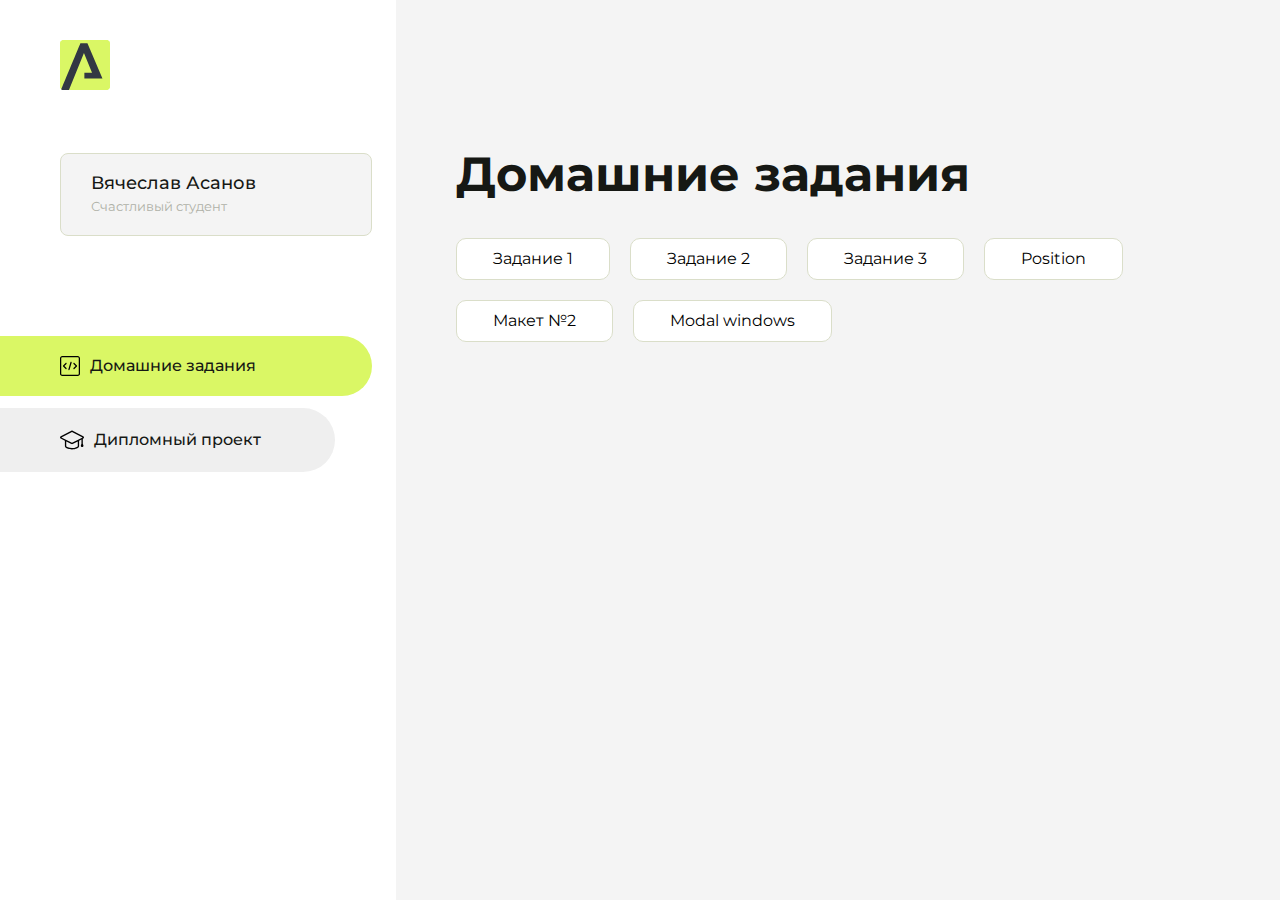
<file: index.html>
<!DOCTYPE html>
<html lang="en">

<head>
    <meta charset="UTF-8">
    <meta name="viewport" content="width=device-width, initial-scale=1.0">
    <title>Домашняя работа</title>
    <link rel="shortcut icon" href="src/logo.ico" type="image/x-icon">
    <link rel="preconnect" href="https://fonts.googleapis.com">
    <link rel="preconnect" href="https://fonts.gstatic.com" crossorigin>
    <link href="https://fonts.googleapis.com/css2?family=Montserrat:wght@400;500;700&family=Rubik:wght@500&display=swap"
        rel="stylesheet">
    <link rel="stylesheet" href="src/style.css">
</head>

<body id="body">
    <div class="overlay" id="overlay"></div>
    <div class="layout">
        <div class="burger" id="burger">
            <svg viewBox="0 0 24 24" fill="none" xmlns="http://www.w3.org/2000/svg">
                <g id="SVGRepo_bgCarrier" stroke-width="0"></g>
                <g id="SVGRepo_tracerCarrier" stroke-linecap="round" stroke-linejoin="round"></g>
                <g id="SVGRepo_iconCarrier">
                    <path d="M4 18L20 18" stroke="#DAF765" stroke-width="2" stroke-linecap="round"></path>
                    <path d="M4 12L20 12" stroke="#DAF765" stroke-width="2" stroke-linecap="round"></path>
                    <path d="M4 6L20 6" stroke="#DAF765" stroke-width="2" stroke-linecap="round"></path>
                </g>
            </svg>
        </div>
        <aside class="sidebar" id="sidebar">
            <div class="sidebar__inner">
                <div class="logo">
                    <svg width="50" height="50" viewBox="0 0 50 50" fill="none" xmlns="http://www.w3.org/2000/svg">
                        <g clip-path="url(#clip0_513_74730)">
                            <path
                                d="M46.17 -0.257004H3.83C1.57281 -0.257004 -0.257 1.57281 -0.257 3.83V46.17C-0.257 48.4272 1.57281 50.257 3.83 50.257H46.17C48.4272 50.257 50.257 48.4272 50.257 46.17V3.83C50.257 1.57281 48.4272 -0.257004 46.17 -0.257004Z"
                                fill="#DAF765" />
                            <path
                                d="M24.375 38.4H42.461L27.441 3.1585H20.4355C20.4355 3.1585 6.7895 35.881 1.1945 49.294C2.015 50.0275 3.0945 50.257 3.6945 50.257H8.8445L23.954 13.07L32.0465 32.8285H24.375V38.4Z"
                                fill="#323843" />
                        </g>
                        <defs>
                            <clipPath id="clip0_513_74730">
                                <rect width="50" height="50" fill="white" />
                            </clipPath>
                        </defs>
                    </svg>
                </div>
                <div class="sidebar__user">
                    <div class="sidebar__name">Вячеслав Асанов</div>
                    <div class="sidebar__text">Счастливый студент</div>
                </div>
                <div class="sidebar__tabs">
                    <div class="sidebar__item">
                        <button class="sidebar__button active" id="tasks">
                            <svg xmlns="http://www.w3.org/2000/svg" width="20" height="20" viewBox="0 0 20 20"
                                fill="none">
                                <g clip-path="url(#clip0_704_74543)">
                                    <path
                                        d="M17.7083 20H2.29167C1.0275 20 0 18.9725 0 17.7083V2.29167C0 1.0275 1.0275 0 2.29167 0H17.7083C18.9725 0 20 1.0275 20 2.29167V17.7083C20 18.9725 18.9725 20 17.7083 20ZM2.29167 1.25C1.7175 1.25 1.25 1.7175 1.25 2.29167V17.7083C1.25 18.2825 1.7175 18.75 2.29167 18.75H17.7083C18.2825 18.75 18.75 18.2825 18.75 17.7083V2.29167C18.75 1.7175 18.2825 1.25 17.7083 1.25H2.29167Z"
                                        fill="black" />
                                    <path
                                        d="M6.04167 13.125C5.88167 13.125 5.72167 13.0642 5.6 12.9417L3.1 10.4417C2.85583 10.1975 2.85583 9.80167 3.1 9.5575L5.6 7.0575C5.84417 6.81333 6.24 6.81333 6.48417 7.0575C6.72833 7.30167 6.72833 7.6975 6.48417 7.94167L4.42583 10L6.48417 12.0583C6.72833 12.3025 6.72833 12.6983 6.48417 12.9425C6.36167 13.0642 6.20167 13.125 6.04167 13.125Z"
                                        fill="black" />
                                    <path
                                        d="M8.95833 14.1667C8.9 14.1667 8.84 14.1583 8.78167 14.1417C8.45083 14.0442 8.26083 13.6967 8.35833 13.3658L10.4417 6.28251C10.5392 5.95084 10.8892 5.76417 11.2175 5.85917C11.5483 5.95667 11.7383 6.30417 11.6408 6.63501L9.5575 13.7183C9.47833 13.9908 9.22833 14.1667 8.95833 14.1667Z"
                                        fill="black" />
                                    <path
                                        d="M13.9583 13.125C13.7983 13.125 13.6383 13.0642 13.5167 12.9417C13.2725 12.6975 13.2725 12.3017 13.5167 12.0575L15.575 9.99916L13.5167 7.94083C13.2725 7.69666 13.2725 7.30083 13.5167 7.05666C13.7608 6.81249 14.1567 6.81249 14.4008 7.05666L16.9008 9.55666C17.145 9.80083 17.145 10.1967 16.9008 10.4408L14.4008 12.9408C14.2783 13.0642 14.1183 13.125 13.9583 13.125Z"
                                        fill="black" />
                                </g>
                                <defs>
                                    <clipPath id="clip0_704_74543">
                                        <rect width="20" height="20" fill="white" />
                                    </clipPath>
                                </defs>
                            </svg>
                            <span>Домашние задания</span></button>
                    </div>
                    <div class="sidebar__item">
                        <button class="sidebar__button" id="diplom">
                            <svg xmlns="http://www.w3.org/2000/svg" width="24" height="24" viewBox="0 0 24 24"
                                fill="none">
                                <g clip-path="url(#clip0_704_74553)">
                                    <path
                                        d="M23.2628 10.5971C23.7176 10.365 24 9.90375 24 9.39337C24 8.883 23.7176 8.42175 23.2628 8.18962L12.6135 2.75362C12.2291 2.55824 11.7705 2.55787 11.3854 2.75399L0.736875 8.19C0.282375 8.42175 0 8.883 0 9.39337C0 9.90375 0.282375 10.365 0.736875 10.5971L4.89038 12.7177V18.2074C4.89038 19.8154 8.412 21.393 12 21.393C15.5884 21.393 19.1096 19.815 19.1096 18.2074V12.7174L21.4609 11.517V15.8017L20.901 17.2305C20.7409 17.6389 20.7934 18.0994 21.0405 18.4616C21.2876 18.8246 21.6979 19.041 22.1366 19.041C22.5754 19.041 22.9852 18.8246 23.2324 18.462C23.4795 18.099 23.532 17.6385 23.3719 17.2301L22.8124 15.8021V10.827L23.2628 10.5971ZM17.7623 18.1721C17.6198 18.6375 15.3491 20.0419 12 20.0419C8.65088 20.0419 6.38025 18.6375 6.2415 18.2074V12.3037L6.23887 12.3019C6.23812 12.057 6.1065 11.8207 5.87325 11.7019L1.3515 9.39337L12 3.95737L22.6489 9.39337L12 14.8294L5.87325 11.7019C5.54063 11.5331 4.6695 11.6674 4.5 12C4.33012 12.3322 4.55813 12.5479 4.89038 12.7177L11.3857 16.0331C11.5781 16.1314 11.7889 16.1805 12 16.1805C12.2107 16.1805 12.4222 16.1314 12.6146 16.0331L17.7593 13.407L17.7623 18.1721Z"
                                        fill="black" />
                                </g>
                                <defs>
                                    <clipPath id="clip0_704_74553">
                                        <rect width="24" height="24" fill="white" />
                                    </clipPath>
                                </defs>
                            </svg>
                            <span>Дипломный проект</span></button>
                    </div>
                </div>
            </div>

        </aside>
        <div class="content">
            <div class="container">
                <div class="content__block" id="tasksBlock">
                    <div class="content__title">Домашние задания</div>
                    <ul class="content__list">
                        <li class="content__list-item">
                            <a href="./1-st-task/1-st-task.html">Задание 1</a>
                        </li>
                        <li class="content__list-item">
                            <a href="./2-nd-task/2-nd-task.html">Задание 2</a>
                        </li>
                        <li class="content__list-item">
                            <a href="./3-rd-task/3-rd-task.html">Задание 3</a>
                        </li>
                        <li class="content__list-item">
                            <a href="./5-th-task/5-th-task.html">Position</a>
                        </li>
                        <li class="content__list-item">
                            <a href="./6-th-task/6-th-task.html">Макет №2</a>
                        </li>
                         <li class="content__list-item">
                            <a href="./7-th-task/7-th-task.html">Modal windows</a>
                        </li>
                    </ul>
                </div>
                <div class="content__block hidden" id="diplomBlock">
                    <div class="content__title">Дипломный проект</div>
                    <div class="content__list-diplom">
                        <a href="ПАПКА-С-НОМЕРОМ-УРОКА">Ссылка на ДЗ</a>
                    </div>
                    <div class="content__decor">
                        <div class="content__decor-text">Давай проверим, чему ты научился!</div>
                        <div class="content__decor-img">
                            <img src="src/decor.png" alt="decor">
                        </div>
                    </div>
                </div>
            </div>
        </div>
    </div>
    <script src="src/index.js"></script>
</body>

</html>
</file>
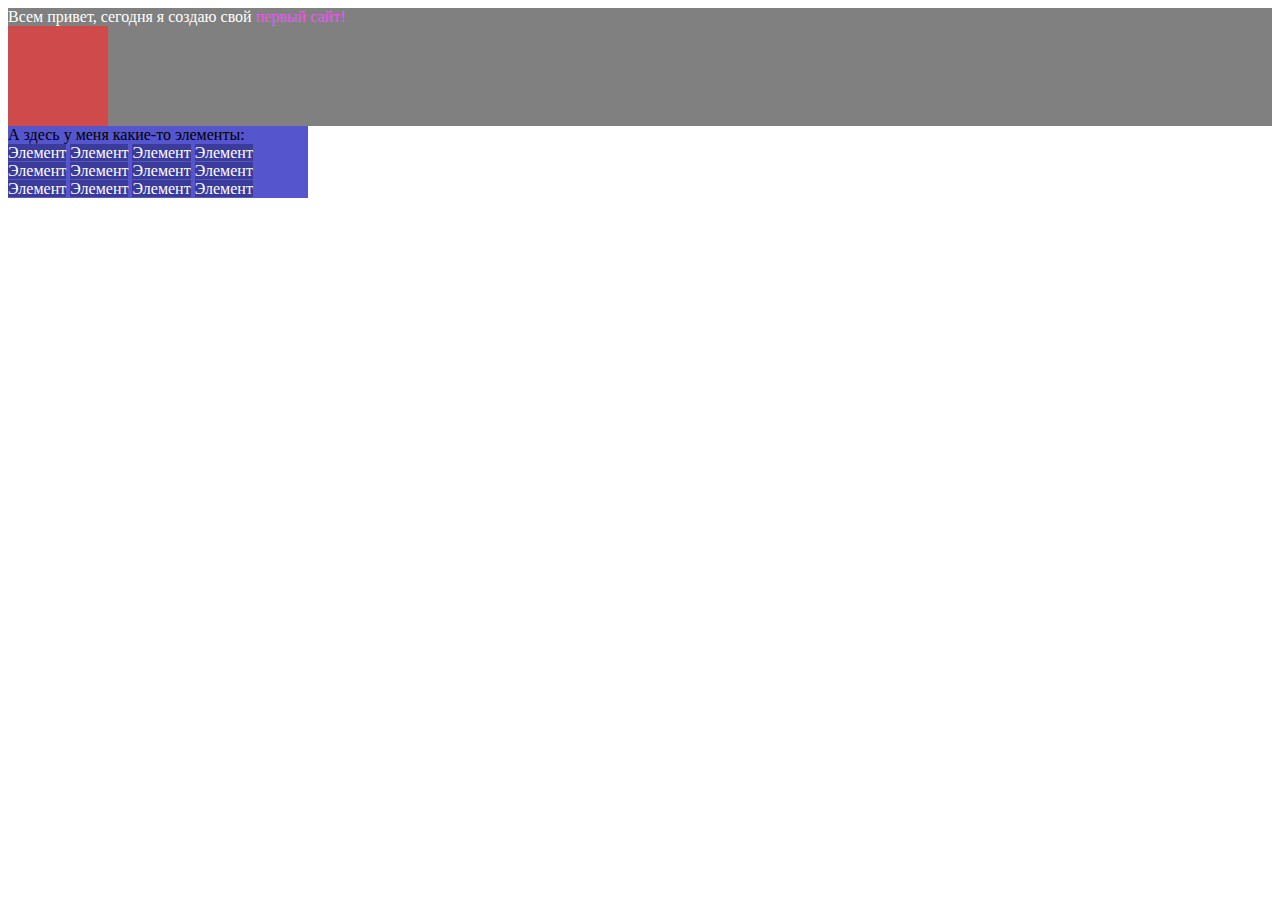
<file: 1-st-task.html>
<!DOCTYPE html>
<html lang="ru">

<head>
    <meta charset="UTF-8">
    <meta name="viewport" content="width=device-width, initial-scale=1.0">    
    <title>1st task</title>
    <link rel="shortcut icon" href="src/icons1.png" type="image/x-icon">
    <style>
        .gray-block {
            background: gray;
            color: white;
        }

        .blue-block {
            width: 300px;
            background: rgb(85, 85, 206);
        }

        .purpule-text {
            color: rgb(240, 85, 240);
        }

        .red-square {
            width: 100px;
            height: 100px;
            background: rgb(207, 74, 74);
        }
        .element-background{
            background: rgb(59, 59, 155);
            color:white;
        }

        
    </style>
</head>

<body>
    <div class="gray-block">
        Всем привет, сегодня я создаю свой <span class="purpule-text">первый сайт!</span>
        <div class="red-square"></div>
    </div>
    <div class="blue-block">
        А здесь у меня какие-то элементы:
       <div>
            <span class="element-background">Элемент</span>
            <span class="element-background">Элемент</span>
            <span class="element-background">Элемент</span>
            <span class="element-background">Элемент</span>
            <span class="element-background">Элемент</span>
            <span class="element-background">Элемент</span>
            <span class="element-background">Элемент</span>
            <span class="element-background">Элемент</span>
            <span class="element-background">Элемент</span>
            <span class="element-background">Элемент</span>
            <span class="element-background">Элемент</span>
            <span class="element-background">Элемент</span>
        </div> 
        
    </div>
</body>
</html>
</file>
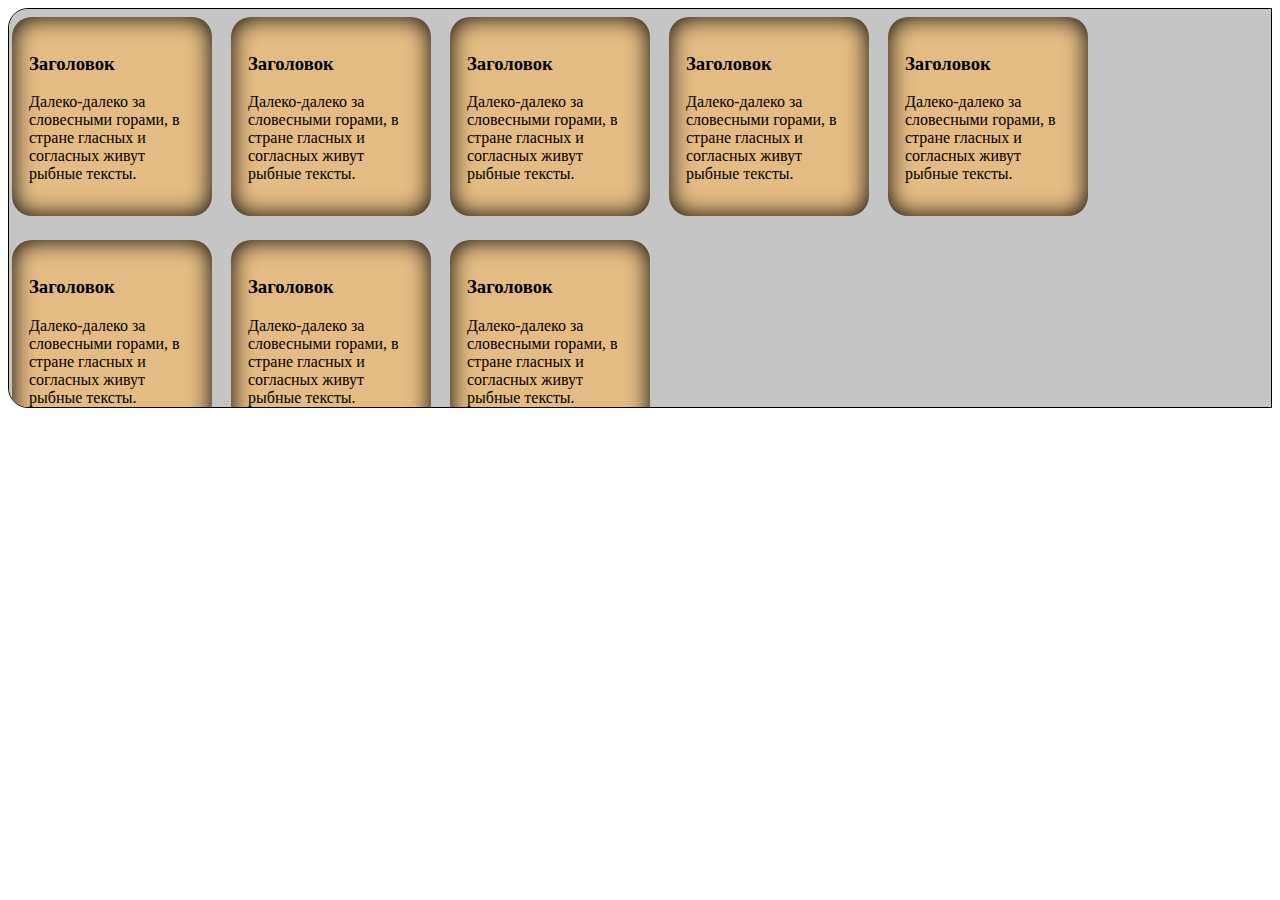
<file: 3-rd-task.html>
<!DOCTYPE html>
<html lang="ru">

<head>
    <meta charset="UTF-8">
    <meta name="viewport" content="width=device-width, initial-scale=1.0">
    <title>3rd task</title>    
    <link rel="stylesheet" href="3-rd-task/style.css">
    <link rel="shortcut icon" href="src/icons3.png" type="image/x-icon">
</head>
<main>
    <article>
        <h3>Заголовок</h3>
        <p>Далеко-далеко за словесными горами, в стране гласных и согласных живут рыбные тексты.</p>
    </article>
    <article>
        <h3>Заголовок</h3>
        <p>Далеко-далеко за словесными горами, в стране гласных и согласных живут рыбные тексты.</p>
    </article>
    <article>
        <h3>Заголовок</h3>
        <p>Далеко-далеко за словесными горами, в стране гласных и согласных живут рыбные тексты.</p>
    </article>
    <article>
        <h3>Заголовок</h3>
        <p>Далеко-далеко за словесными горами, в стране гласных и согласных живут рыбные тексты.</p>
    </article>
    <article>
        <h3>Заголовок</h3>
        <p>Далеко-далеко за словесными горами, в стране гласных и согласных живут рыбные тексты.</p>
    </article>
    <article>
        <h3>Заголовок</h3>
        <p>Далеко-далеко за словесными горами, в стране гласных и согласных живут рыбные тексты.</p>
    </article>
    <article>
        <h3>Заголовок</h3>
        <p>Далеко-далеко за словесными горами, в стране гласных и согласных живут рыбные тексты.</p>
    </article>
    <article>
        <h3>Заголовок</h3>
        <p>Далеко-далеко за словесными горами, в стране гласных и согласных живут рыбные тексты.</p>
    </article>
</main>

</html>
</file>
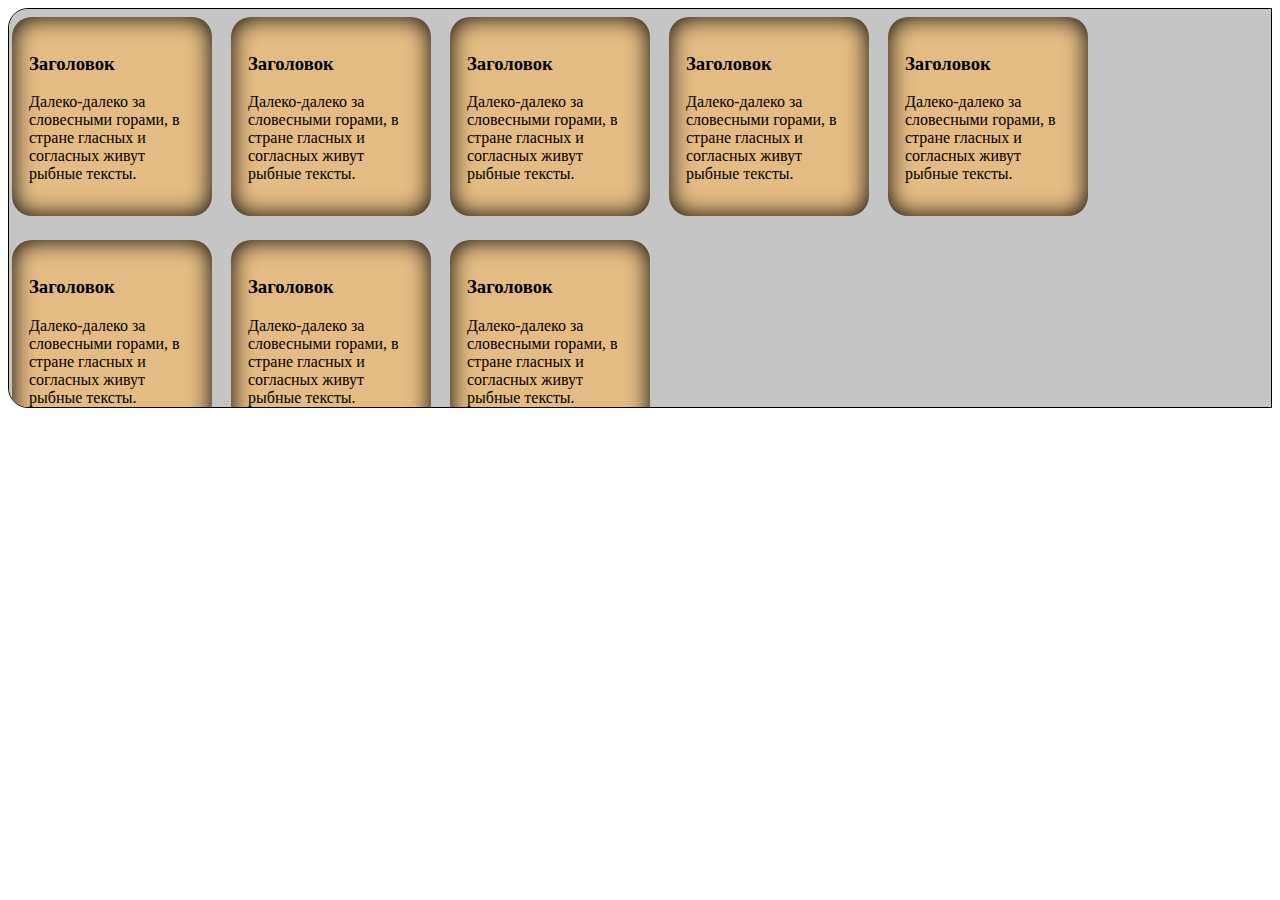
<file: 3rd-task.html>
<!DOCTYPE html>
<html lang="ru">

<head>
    <meta charset="UTF-8">
    <meta name="viewport" content="width=device-width, initial-scale=1.0">
    <title>3rd task</title>    
    <link rel="stylesheet" href="src/style-3rd-task.css">
    <link rel="shortcut icon" href="src/icons3.png" type="image/x-icon">
</head>
<main>
    <article>
        <h3>Заголовок</h3>
        <p>Далеко-далеко за словесными горами, в стране гласных и согласных живут рыбные тексты.</p>
    </article>
    <article>
        <h3>Заголовок</h3>
        <p>Далеко-далеко за словесными горами, в стране гласных и согласных живут рыбные тексты.</p>
    </article>
    <article>
        <h3>Заголовок</h3>
        <p>Далеко-далеко за словесными горами, в стране гласных и согласных живут рыбные тексты.</p>
    </article>
    <article>
        <h3>Заголовок</h3>
        <p>Далеко-далеко за словесными горами, в стране гласных и согласных живут рыбные тексты.</p>
    </article>
    <article>
        <h3>Заголовок</h3>
        <p>Далеко-далеко за словесными горами, в стране гласных и согласных живут рыбные тексты.</p>
    </article>
    <article>
        <h3>Заголовок</h3>
        <p>Далеко-далеко за словесными горами, в стране гласных и согласных живут рыбные тексты.</p>
    </article>
    <article>
        <h3>Заголовок</h3>
        <p>Далеко-далеко за словесными горами, в стране гласных и согласных живут рыбные тексты.</p>
    </article>
    <article>
        <h3>Заголовок</h3>
        <p>Далеко-далеко за словесными горами, в стране гласных и согласных живут рыбные тексты.</p>
    </article>
</main>

</html>
</file>
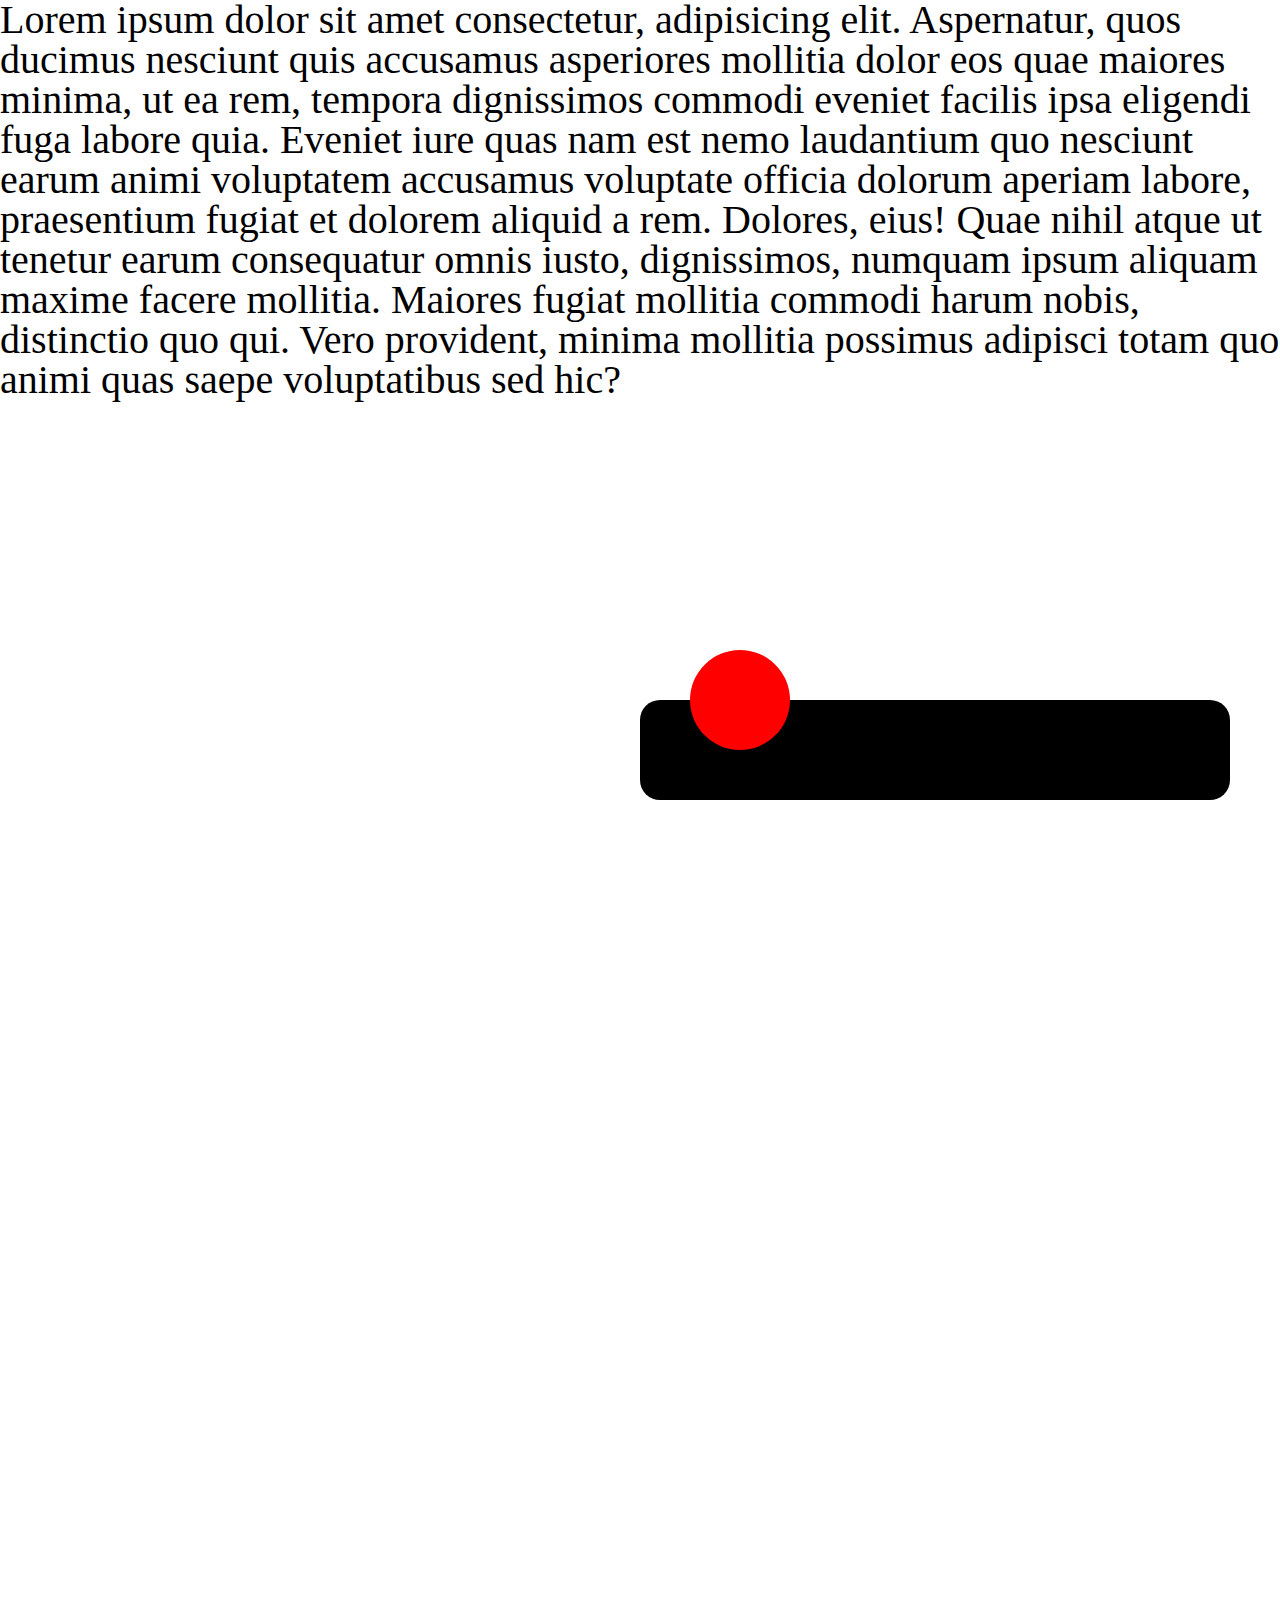
<file: 5-th-task.html>
<!DOCTYPE html>
<html lang="ru">

<head>
    <meta charset="UTF-8">
    <meta name="viewport" content="width=device-width, initial-scale=1.0">
    <title>Position Task</title>
    <link href="src/reset.css" rel="stylesheet">
    <link href="5-th-task/style.css" rel="stylesheet">
    <link rel="shortcut icon" href="src/icons5.png" type="image/x-icon">
</head>

<body>
    <div class="text">
        Lorem ipsum dolor sit amet consectetur, adipisicing elit. Aspernatur, quos ducimus nesciunt quis accusamus
        asperiores mollitia dolor eos quae maiores minima, ut ea rem, tempora dignissimos commodi eveniet facilis ipsa
        eligendi fuga labore quia. Eveniet iure quas nam est nemo laudantium quo nesciunt earum animi voluptatem
        accusamus voluptate officia dolorum aperiam labore, praesentium fugiat et dolorem aliquid a rem. Dolores, eius!
        Quae nihil atque ut tenetur earum consequatur omnis iusto, dignissimos, numquam ipsum aliquam maxime facere
        mollitia. Maiores fugiat mollitia commodi harum nobis, distinctio quo qui. Vero provident, minima mollitia
        possimus adipisci totam quo animi quas saepe voluptatibus sed hic?
    </div>
    <br><br>

        <div class="container">
        <div class="rectangle">
            <div class="circle">
            </div>
        </div>
    </div>

    <br><br><br><br><br><br><br><br><br><br><br><br><br><br><br><br><br><br><br><br><br><br><br><br><br><br><br><br><br><br><br><br><br><br><br><br><br><br><br><br><br><br><br><br><br><br><br><br><br><br><br><br><br><br><br><br><br><br><br><br><br><br><br><br><br><br><br><br><br><br><br><br><br><br><br><br><br><br><br><br><br><br><br><br><br><br><br><br><br><br><br><br><br><br><br><br><br><br><br><br><br><br><br><br><br><br><br><br><br><br><br><br><br><br><br><br><br><br><br><br><br><br><br><br><br><br><br><br><br><br><br><br><br><br><br><br><br><br><br><br><br><br><br><br><br><br><br><br><br><br><br><br><br><br><br><br><br><br><br><br><br><br><br><br><br><br><br><br><br><br><br><br><br><br><br><br><br><br><br><br><br><br><br><br><br><br><br><br><br><br><br><br><br><br><br><br><br><br><br><br>
</body>

</html>
</file>
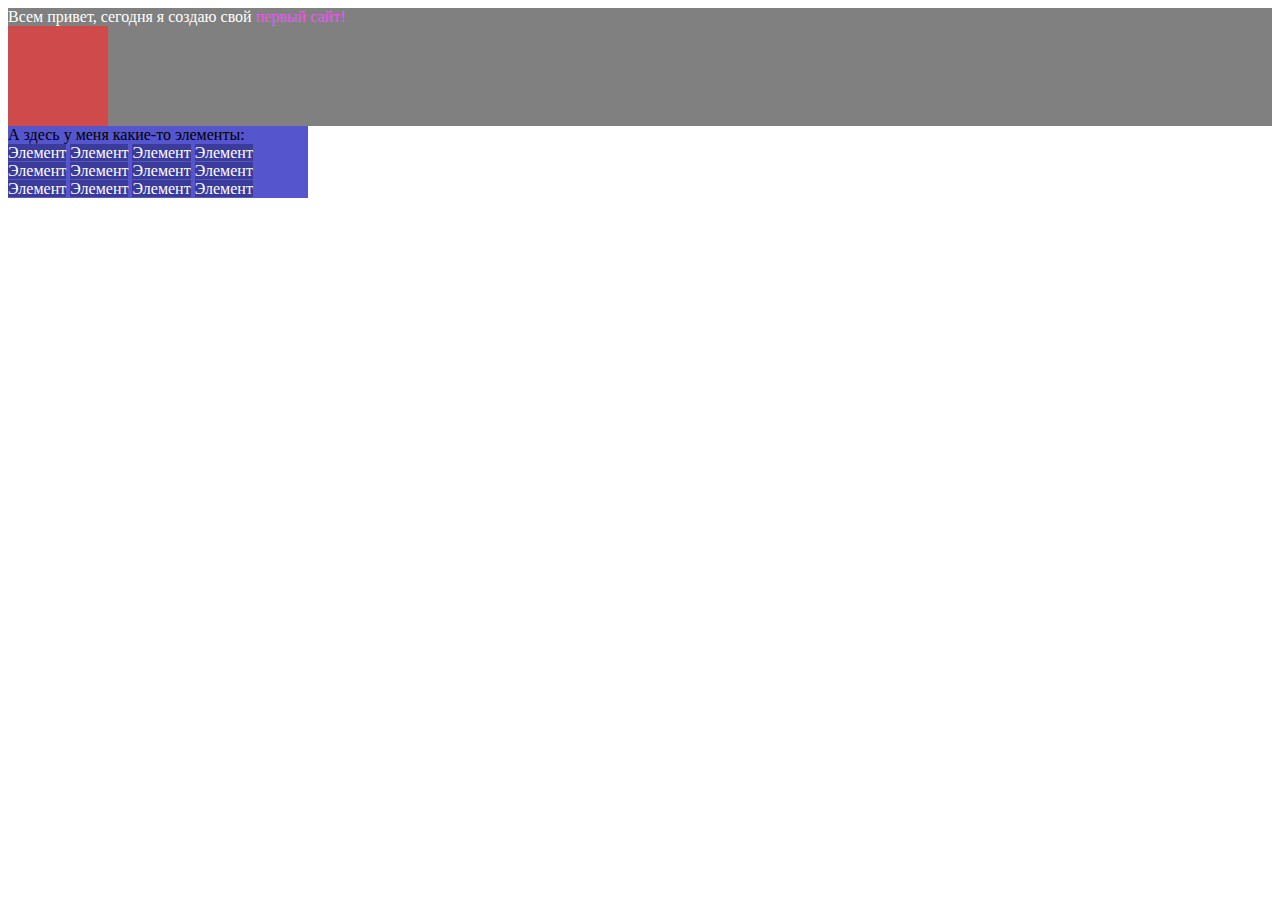
<file: 1-st-task/1-st-task.html>
<!DOCTYPE html>
<html lang="ru">

<head>
    <meta charset="UTF-8">
    <meta name="viewport" content="width=device-width, initial-scale=1.0">
    <title>1st task</title>
    <link rel="shortcut icon" href="../1-st-task/src/icons1.png" type="image/x-icon">
    <style>
        .gray-block {
            background: gray;
            color: white;
        }

        .blue-block {
            width: 300px;
            background: rgb(85, 85, 206);
        }

        .purpule-text {
            color: rgb(240, 85, 240);
        }

        .red-square {
            width: 100px;
            height: 100px;
            background: rgb(207, 74, 74);
        }

        .element-background {
            background: rgb(59, 59, 155);
            color: white;
        }
    </style>
</head>

<body>
    <div class="gray-block">
        Всем привет, сегодня я создаю свой <span class="purpule-text">первый сайт!</span>
        <div class="red-square"></div>
    </div>
    <div class="blue-block">
        А здесь у меня какие-то элементы:
        <div>
            <span class="element-background">Элемент</span>
            <span class="element-background">Элемент</span>
            <span class="element-background">Элемент</span>
            <span class="element-background">Элемент</span>
            <span class="element-background">Элемент</span>
            <span class="element-background">Элемент</span>
            <span class="element-background">Элемент</span>
            <span class="element-background">Элемент</span>
            <span class="element-background">Элемент</span>
            <span class="element-background">Элемент</span>
            <span class="element-background">Элемент</span>
            <span class="element-background">Элемент</span>
        </div>

    </div>
</body>

</html>
</file>
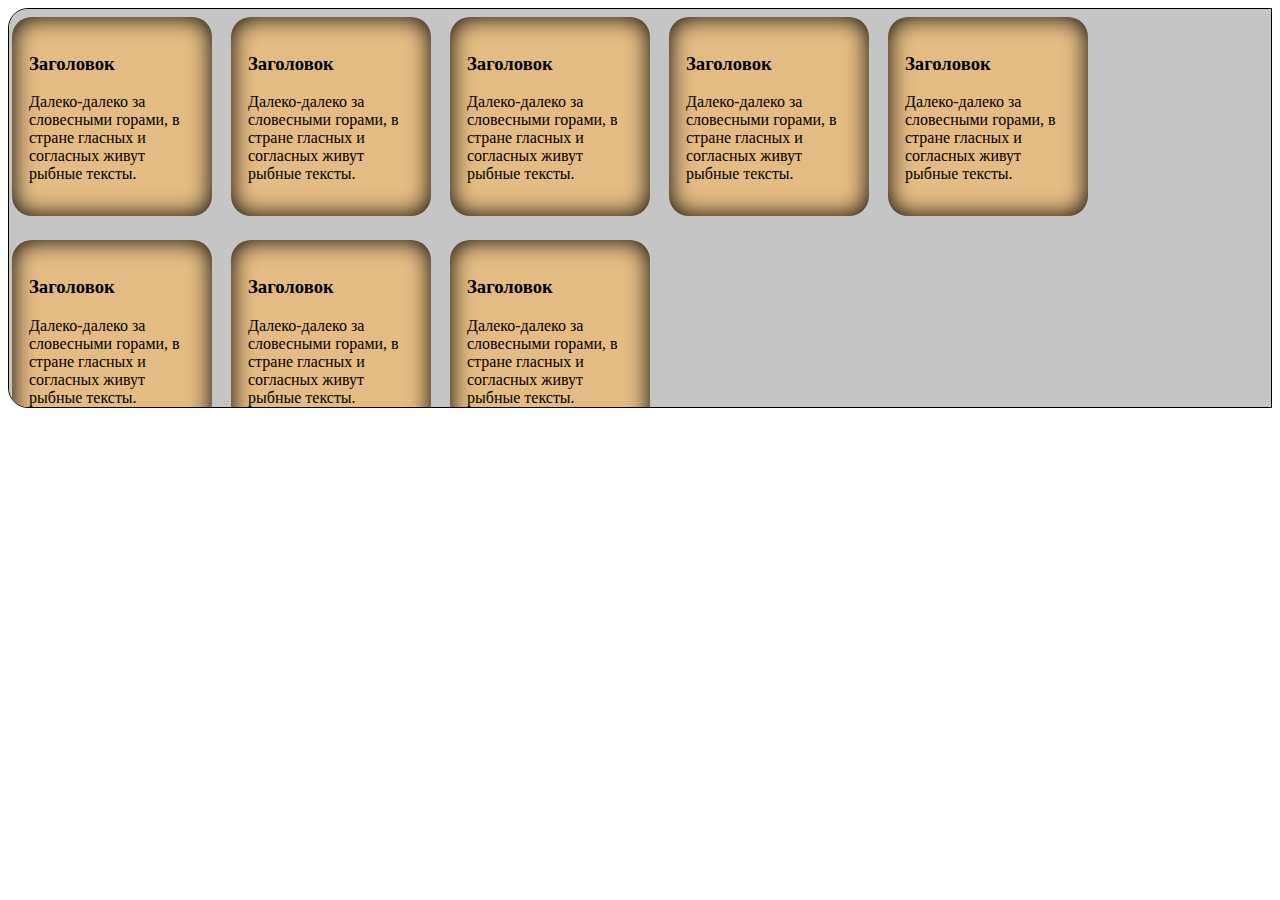
<file: 3-rd-task/3-rd-task.html>
<!DOCTYPE html>
<html lang="ru">

<head>
    <meta charset="UTF-8">
    <meta name="viewport" content="width=device-width, initial-scale=1.0">
    <title>3rd task</title>    
    <link rel="stylesheet" href="../3-rd-task/src/style.css">
    <link rel="shortcut icon" href="../3-rd-task/src/icons3.png" type="image/x-icon">
</head>
<main>
    <article>
        <h3>Заголовок</h3>
        <p>Далеко-далеко за словесными горами, в стране гласных и согласных живут рыбные тексты.</p>
    </article>
    <article>
        <h3>Заголовок</h3>
        <p>Далеко-далеко за словесными горами, в стране гласных и согласных живут рыбные тексты.</p>
    </article>
    <article>
        <h3>Заголовок</h3>
        <p>Далеко-далеко за словесными горами, в стране гласных и согласных живут рыбные тексты.</p>
    </article>
    <article>
        <h3>Заголовок</h3>
        <p>Далеко-далеко за словесными горами, в стране гласных и согласных живут рыбные тексты.</p>
    </article>
    <article>
        <h3>Заголовок</h3>
        <p>Далеко-далеко за словесными горами, в стране гласных и согласных живут рыбные тексты.</p>
    </article>
    <article>
        <h3>Заголовок</h3>
        <p>Далеко-далеко за словесными горами, в стране гласных и согласных живут рыбные тексты.</p>
    </article>
    <article>
        <h3>Заголовок</h3>
        <p>Далеко-далеко за словесными горами, в стране гласных и согласных живут рыбные тексты.</p>
    </article>
    <article>
        <h3>Заголовок</h3>
        <p>Далеко-далеко за словесными горами, в стране гласных и согласных живут рыбные тексты.</p>
    </article>
</main>

</html>
</file>
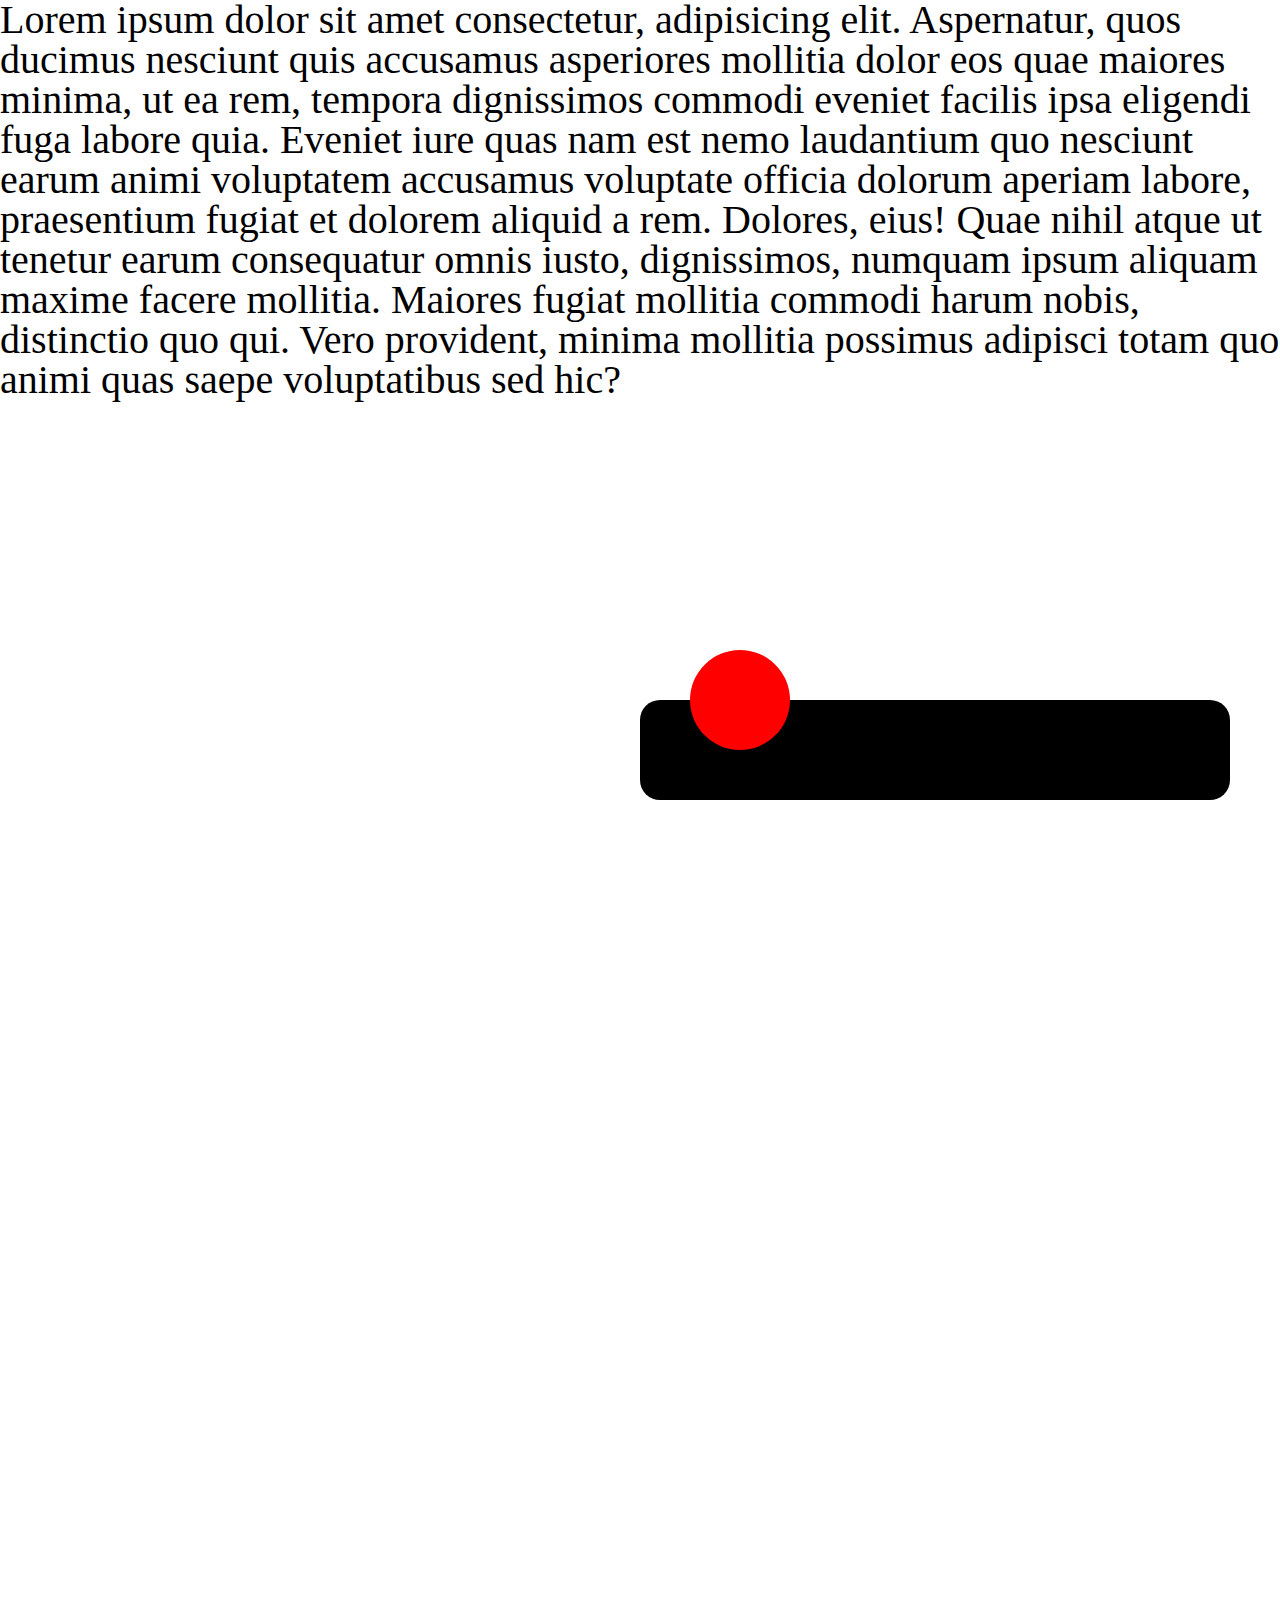
<file: 5-th-task/5-th-task.html>
<!DOCTYPE html>
<html lang="ru">

<head>
    <meta charset="UTF-8">
    <meta name="viewport" content="width=device-width, initial-scale=1.0">
    <title>Position Task</title>
    <link href="../src/reset.css" rel="stylesheet">
    <link href="../5-th-task/src/style.css" rel="stylesheet">
    <link rel="shortcut icon" href="../5-th-task/src/icons5.png" type="image/x-icon">
</head>

<body>
    <div class="text">
        Lorem ipsum dolor sit amet consectetur, adipisicing elit. Aspernatur, quos ducimus nesciunt quis accusamus
        asperiores mollitia dolor eos quae maiores minima, ut ea rem, tempora dignissimos commodi eveniet facilis ipsa
        eligendi fuga labore quia. Eveniet iure quas nam est nemo laudantium quo nesciunt earum animi voluptatem
        accusamus voluptate officia dolorum aperiam labore, praesentium fugiat et dolorem aliquid a rem. Dolores, eius!
        Quae nihil atque ut tenetur earum consequatur omnis iusto, dignissimos, numquam ipsum aliquam maxime facere
        mollitia. Maiores fugiat mollitia commodi harum nobis, distinctio quo qui. Vero provident, minima mollitia
        possimus adipisci totam quo animi quas saepe voluptatibus sed hic?
    </div>
    <br><br>

        <div class="container">
        <div class="rectangle">
            <div class="circle">
            </div>
        </div>
    </div>

    <br><br><br><br><br><br><br><br><br><br><br><br><br><br><br><br><br><br><br><br><br><br><br><br><br><br><br><br><br><br><br><br><br><br><br><br><br><br><br><br><br><br><br><br><br><br><br><br><br><br><br><br><br><br><br><br><br><br><br><br><br><br><br><br><br><br><br><br><br><br><br><br><br><br><br><br><br><br><br><br><br><br><br><br><br><br><br><br><br><br><br><br><br><br><br><br><br><br><br><br><br><br><br><br><br><br><br><br><br><br><br><br><br><br><br><br><br><br><br><br><br><br><br><br><br><br><br><br><br><br><br><br><br><br><br><br><br><br><br><br><br><br><br><br><br><br><br><br><br><br><br><br><br><br><br><br><br><br><br><br><br><br><br><br><br><br><br><br><br><br><br><br><br><br><br><br><br><br><br><br><br><br><br><br><br><br><br><br><br><br><br><br><br><br><br><br><br><br><br><br>
</body>

</html>
</file>
<file: src/style.css>
* {
    padding: 0;
    margin: 0;
    border: 0;
}

*,
*:before,
*:after {
    -webkit-box-sizing: border-box;
    box-sizing: border-box;
}

:focus,
:active {
    outline: none;
}

a:focus,
a:active {
    outline: none;
}

nav,
footer,
header,
aside {
    display: block;
}

html,
body {
    height: 100%;
    width: 100%;
    font-size: 100%;
    line-height: 1;
    -ms-text-size-adjust: 100%;
    -moz-text-size-adjust: 100%;
    -webkit-text-size-adjust: 100%;
}

input,
button,
textarea {
    font-family: inherit;
}

input::-ms-clear {
    display: none;
}

button {
    cursor: pointer;
}

button::-moz-focus-inner {
    padding: 0;
    border: 0;
}

a,
a:visited {
    text-decoration: none;
}

a:hover {
    text-decoration: none;
}

ul li {
    list-style: none;
}

img {
    vertical-align: top;
}

h1,
h2,
h3,
h4,
h5,
h6 {
    font-size: inherit;
    font-weight: inherit;
}

a {
    color: inherit;
}



body {
    font-family: "Montserrat", SansSerif;
    color: black;
}

body.overflow {
    overflow: hidden;
}



.layout {
    display: -webkit-box;
    display: -ms-flexbox;
    display: flex;
    min-height: 100vh;
}

.sidebar {
    padding: 40px 24px 40px 0;
    -ms-flex-negative: 0;
    flex-shrink: 0;
    background-color: white;
}



.content {
    -webkit-box-flex: 1;
    -ms-flex-positive: 1;
    flex-grow: 1;
    background-color: #F4F4F4;
}

.container {
    display: -webkit-box;
    display: -ms-flexbox;
    display: flex;
    -webkit-box-orient: vertical;
    -webkit-box-direction: normal;
    -ms-flex-direction: column;
    flex-direction: column;
    -webkit-box-pack: center;
    -ms-flex-pack: center;
    justify-content: center;
    -webkit-box-align: center;
    -ms-flex-align: center;
    align-items: center;
    padding: 150px 60px 80px 60px;
}


.logo {
    margin-left: 60px;
    margin-bottom: 60px;
}

.sidebar__user {
    background-color: #F4F4F4;
    padding: 20px 30px;
    margin-left: 60px;
    margin-bottom: 100px;
    border-radius: 8px;
    border: 1px solid #DADEC9;
}

.sidebar__name {
    color: #161814;
    font-size: 18px;
    font-weight: 500;
    margin-bottom: 6px;
}

.sidebar__text {
    color: #AFB1A7;
    font-size: 13px;
    font-weight: 400;
    line-height: 130%;
    /* 16.9px */
}

.sidebar__item {
    width: 372px;
}

.sidebar__button {
    display: -webkit-box;
    display: -ms-flexbox;
    display: flex;
    -webkit-box-align: center;
    -ms-flex-align: center;
    align-items: center;
    gap: 10px;
    padding: 20px 60px;
    margin-bottom: 12px;
    border-radius: 0px 100px 100px 0px;
    -webkit-transition: all .5s;
    -o-transition: all .5s;
    transition: all .5s;
    cursor: pointer;
    width: 90%;
    color: #161814;
    font-size: 16px;
    font-weight: 500;
}

.sidebar__button.active,
.sidebar__button:hover {
    width: 100%;
    background-color: #DAF765;
}


.content__title {
    color: #161814;
    font-size: 48px;
    font-weight: 700;
    margin-bottom: 40px;
}

.content__list {
    display: -webkit-box;
    display: -ms-flexbox;
    display: flex;
    -webkit-box-align: center;
    -ms-flex-align: center;
    align-items: center;
    -ms-flex-wrap: wrap;
    flex-wrap: wrap;
    gap: 20px;
}



.content__list-item {
    cursor: pointer;
    padding: 12px 18px;
    background-color: #fff;
    border-radius: 10px;
    border: 1px solid #DADEC9;
    -webkit-transition: all .3s;
    -o-transition: all .3s;
    transition: all .3s;
}

.content__list-item:hover,
.content__list-diplom:hover {
    background-color: #AFB1A7;
}

li a {
    padding: 12px 18px;

}


.content__list-diplom {
    -webkit-transition: all .3s;
    -o-transition: all .3s;
    transition: all .3s;
    display: inline-block;
    padding: 12px 18px;
    background-color: #fff;
    border-radius: 10px;
    border: 1px solid #DADEC9;
}

.content__decor {
    display: -webkit-box;
    display: -ms-flexbox;
    display: flex;
    -webkit-box-align: center;
    -ms-flex-align: center;
    align-items: center;
}

.content__decor-text {
    color: #BEDD44;
    font-size: 36px;
    font-weight: 700;
    line-height: 110%;
    /* 39.6px */
}

.content__block {
    max-width: 1200px;
}

.content__block.hidden {
    display: none;
}

.content__decor-img img {
    width: 100%;
}

.burger {
    display: none;
    padding: 5px;
    position: fixed;
    top: 3%;
    right: 7%;
    width: 40px;
    height: 40px;
    background-color: #161814;
    border-radius: 50%;
    z-index: 10;
    border: 1px solid #DAF765;
}

@media (max-width: 768px) {
    .burger {
        display: block;
    }

    .sidebar {
        -webkit-transition: all .3s;
        -o-transition: all .3s;
        transition: all .3s;
        -webkit-transform: translateX(-100%);
        -ms-transform: translateX(-100%);
        transform: translateX(-100%);
        position: fixed;
        top: 0;
        left: 0;
        bottom: 0;
        z-index: 5;
    }

    .sidebar.show {
        -webkit-transform: translateX(0%);
        -ms-transform: translateX(0%);
        transform: translateX(0%);
    }

    .overlay {
        opacity: 0;
        pointer-events: none;
        -webkit-transition: all .3s;
        -o-transition: all .3s;
        transition: all .3s;
        position: absolute;
        top: 0;
        right: 0;
        left: 0;
        bottom: 0;
        z-index: 3;
        background-color: #000000e0;
    }

    .overlay.show {
        opacity: 1;
        pointer-events: all;
    }

    .container {
        padding: 40px 20px;
        min-height: 100%;
    }

    .content__decor {
        margin-top: 20px;
        -webkit-box-orient: vertical;
        -webkit-box-direction: normal;
        -ms-flex-direction: column;
        flex-direction: column;
    }
}

@media (max-width: 400px) {
    .sidebar__user {
        margin-left: 0;
    }
}
</file>
<file: 3-rd-task/style.css>
*{
    box-sizing: border-box;
}

main {
    max-height: 400px;
    overflow: auto;
    background: rgba(160, 160, 160, 0.611);
    border: 1px solid black;
    border-radius: 20px 0 0 20px;   
}
article {
    display: inline-block;
    background: rgba(249, 183, 90, 0.613);
    box-shadow: inset 0 0 23px black ;
    width: 200px;
    padding: 17px;
    margin-top: 8px;
    margin-left: 3px;
    margin-bottom: 16px;
    margin-right: 12px;
    border-radius: 20px;
}
</file>
<file: src/style-3rd-task.css>
*{
    box-sizing: border-box;
}

main {
    max-height: 400px;
    overflow: auto;
    background: rgba(160, 160, 160, 0.611);
    border: 1px solid black;
    border-radius: 20px 0 0 20px;   
}
article {
    display: inline-block;
    background: rgba(249, 183, 90, 0.613);
    box-shadow: inset 0 0 23px black ;
    width: 200px;
    padding: 17px;
    margin-top: 8px;
    margin-left: 3px;
    margin-bottom: 16px;
    margin-right: 12px;
    border-radius: 20px;
}
</file>
<file: 5-th-task/style.css>
.text{
    font-size: 250%;
}

.rectangle{
    height: 100px; 
    background-color: black;
    border-radius: 20px;
    }

.circle{
    background-color: red;
    width: 100px;
    height: 100px;
    border-radius: 100%;
    position: relative;
    bottom: 50px;
    left: 50px;
}

.container{
    width: 50%;
    /*border:1px solid black;*/
    position: fixed;
    left:50%;
    bottom: 100px;
    padding-right: 50px;
}
</file>
<file: 3-rd-task/src/style.css>
*{
    box-sizing: border-box;
}

main {
    max-height: 400px;
    overflow: auto;
    background: rgba(160, 160, 160, 0.611);
    border: 1px solid black;
    border-radius: 20px 0 0 20px;   
}
article {
    display: inline-block;
    background: rgba(249, 183, 90, 0.613);
    box-shadow: inset 0 0 23px black ;
    width: 200px;
    padding: 17px;
    margin-top: 8px;
    margin-left: 3px;
    margin-bottom: 16px;
    margin-right: 12px;
    border-radius: 20px;
}
</file>
<file: 5-th-task/src/style.css>
.text{
    font-size: 250%;
}

.rectangle{
    height: 100px; 
    background-color: black;
    border-radius: 20px;
    }

.circle{
    background-color: red;
    width: 100px;
    height: 100px;
    border-radius: 100%;
    position: relative;
    bottom: 50px;
    left: 50px;
}

.container{
    width: 50%;
    /*border:1px solid black;*/
    position: fixed;
    left:50%;
    bottom: 100px;
    padding-right: 50px;
}
</file>
